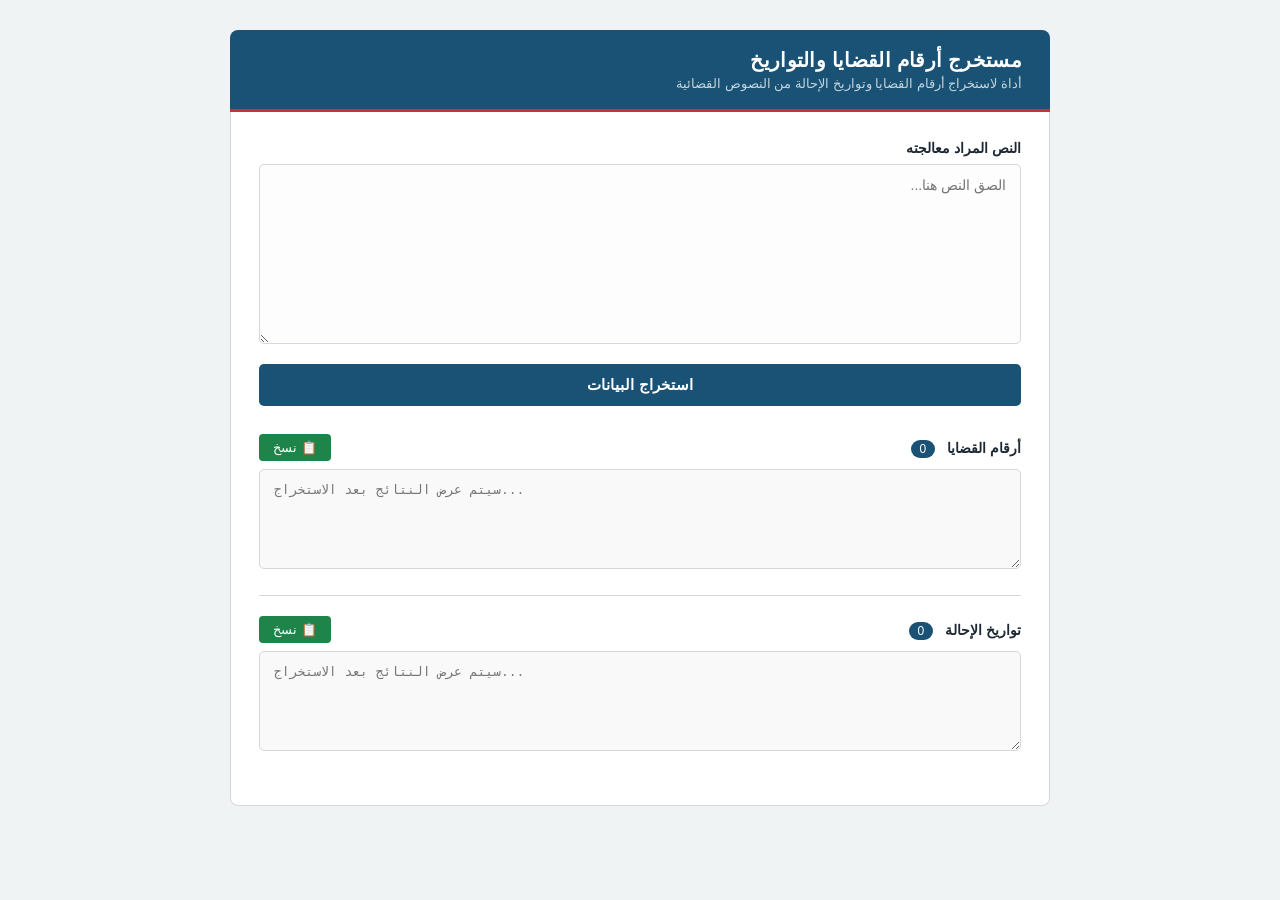
<file: index.html>
<!DOCTYPE html>
<html lang="ar" dir="rtl">
<head>
<meta charset="UTF-8">
<meta name="viewport" content="width=device-width, initial-scale=1.0">
<title>مستخرج القضايا</title>
<style>
:root {
  --main: #1a5276;
  --accent: #c0392b;
  --bg: #f0f3f4;
  --white: #ffffff;
  --border: #d5d8dc;
  --text: #1c2833;
  --muted: #7f8c8d;
  --green: #1e8449;
}

* { margin: 0; padding: 0; box-sizing: border-box; }

body {
  font-family: 'Segoe UI', Tahoma, Arial, sans-serif;
  background: var(--bg);
  min-height: 100vh;
  padding: 30px 20px;
  color: var(--text);
}

.wrapper { max-width: 820px; margin: 0 auto; }

header {
  background: var(--main);
  color: var(--white);
  padding: 18px 28px;
  border-radius: 8px 8px 0 0;
  border-bottom: 3px solid var(--accent);
}

header h1 { font-size: 20px; font-weight: 600; letter-spacing: 0.3px; }
header p { font-size: 13px; margin-top: 4px; opacity: 0.75; }

.card {
  background: var(--white);
  padding: 28px;
  border: 1px solid var(--border);
  border-top: none;
  border-radius: 0 0 8px 8px;
}

label { display: block; font-size: 14px; font-weight: 600; color: var(--text); margin-bottom: 8px; }

textarea {
  width: 100%;
  padding: 12px 14px;
  border: 1px solid var(--border);
  border-radius: 5px;
  font-size: 14px;
  font-family: inherit;
  resize: vertical;
  color: var(--text);
  background: #fdfdfd;
  transition: border-color 0.2s;
}

textarea:focus { outline: none; border-color: var(--main); }
#inputText { min-height: 180px; margin-bottom: 16px; }

.btn-extract {
  display: block;
  width: 100%;
  padding: 12px;
  background: var(--main);
  color: var(--white);
  border: none;
  border-radius: 5px;
  font-size: 15px;
  font-weight: 600;
  font-family: inherit;
  cursor: pointer;
  margin-bottom: 28px;
  transition: background 0.2s;
}

.btn-extract:hover { background: #154360; }
.btn-extract:active { background: #0e2f44; }

.result-block { margin-bottom: 22px; }

.result-header {
  display: flex;
  justify-content: space-between;
  align-items: center;
  margin-bottom: 8px;
}

.result-header label { margin: 0; }

.count-badge {
  background: var(--main);
  color: var(--white);
  font-size: 12px;
  padding: 2px 9px;
  border-radius: 10px;
  margin-right: 8px;
  font-weight: normal;
}

.btn-copy {
  padding: 6px 14px;
  font-size: 13px;
  font-family: inherit;
  background: var(--green);
  color: var(--white);
  border: none;
  border-radius: 4px;
  cursor: pointer;
  width: auto;
  transition: background 0.2s;
}

.btn-copy:hover { background: #196f3d; }
.btn-copy.copied { background: #117a8b; }

.output-area {
  min-height: 100px;
  font-family: 'Courier New', Courier, monospace;
  font-size: 13px;
  direction: ltr;
  text-align: left;
  background: #f9f9f9;
  color: #2c3e50;
}

.divider { border: none; border-top: 1px solid var(--border); margin: 20px 0; }

#statusMsg {
  font-size: 13px;
  color: var(--accent);
  min-height: 18px;
  margin-bottom: 14px;
  display: none;
}

/* Toast */
#toast {
  display: none;
  position: fixed;
  bottom: 30px;
  left: 50%;
  transform: translateX(-50%);
  background: #1a5276;
  color: #fff;
  padding: 10px 22px;
  border-radius: 6px;
  font-size: 14px;
  z-index: 999;
  opacity: 0;
  transition: opacity 0.3s;
  white-space: nowrap;
}
</style>
</head>
<body>

<div class="wrapper">
  <header>
    <h1>مستخرج أرقام القضايا والتواريخ</h1>
    <p>أداة لاستخراج أرقام القضايا وتواريخ الإحالة من النصوص القضائية</p>
  </header>

  <div class="card">
    <label for="inputText">النص المراد معالجته</label>
    <textarea id="inputText" placeholder="الصق النص هنا..."></textarea>

    <p id="statusMsg"></p>

    <button class="btn-extract" onclick="extractData()">استخراج البيانات</button>

    <div class="result-block">
      <div class="result-header">
        <label>
          أرقام القضايا
          <span class="count-badge" id="caseCount">0</span>
        </label>
        <button class="btn-copy" onclick="copyText('caseNumbers', this)">📋 نسخ</button>
      </div>
      <textarea id="caseNumbers" class="output-area" readonly placeholder="سيتم عرض النتائج بعد الاستخراج..."></textarea>
    </div>

    <hr class="divider">

    <div class="result-block">
      <div class="result-header">
        <label>
          تواريخ الإحالة
          <span class="count-badge" id="dateCount">0</span>
        </label>
        <button class="btn-copy" onclick="copyText('dates', this)">📋 نسخ</button>
      </div>
      <textarea id="dates" class="output-area" readonly placeholder="سيتم عرض النتائج بعد الاستخراج..."></textarea>
    </div>
  </div>
</div>

<!-- Toast notification -->
<div id="toast"></div>

<script>
  function showToast(msg) {
    const t = document.getElementById('toast');
    t.textContent = msg;
    t.style.display = 'block';
    // تأخير بسيط عشان الـ transition يشتغل
    requestAnimationFrame(() => { t.style.opacity = '1'; });
    clearTimeout(t._timeout);
    t._timeout = setTimeout(() => {
      t.style.opacity = '0';
      setTimeout(() => { t.style.display = 'none'; }, 300);
    }, 2500);
  }

  function extractData() {
    const text = document.getElementById('inputText').value;
    if (!text.trim()) { showToast('⚠️ يرجى لصق النص أولاً'); return; }

    const cases = text.match(/\b\d{10}\b/g) || [];
    const dates = text.match(/\b\d{2}\/\d{2}\/\d{4}\b/g) || [];

    document.getElementById('caseNumbers').value = cases.join('\n');
    document.getElementById('dates').value = dates.join('\n');
    document.getElementById('caseCount').textContent = cases.length;
    document.getElementById('dateCount').textContent = dates.length;

    if (cases.length === 0 && dates.length === 0) {
      showToast('⚠️ لم يتم العثور على بيانات');
    } else {
      showToast(`✅ تم الاستخراج — ${cases.length} قضية، ${dates.length} تاريخ`);
    }
  }

  // ✅ الإصلاح: الدالة الآن اسمها copyText يطابق استدعاء الأزرار
  function copyText(id, btn) {
    const val = document.getElementById(id).value;
    if (!val) { showToast('⚠️ لا يوجد نص للنسخ'); return; }

    navigator.clipboard.writeText(val).then(() => {
      const orig = btn.textContent;
      btn.textContent = '✓ تم النسخ';
      btn.classList.add('copied');
      setTimeout(() => { btn.textContent = orig; btn.classList.remove('copied'); }, 2000);
      showToast('✅ تم النسخ إلى الحافظة');
    }).catch(() => {
      // fallback للمتصفحات القديمة
      const ta = document.getElementById(id);
      ta.select();
      document.execCommand('copy');
      showToast('✅ تم النسخ');
    });
  }

  document.getElementById('inputText').addEventListener('paste', () => {
    setTimeout(extractData, 100);
  });
</script>

</body>
</html>
</file>
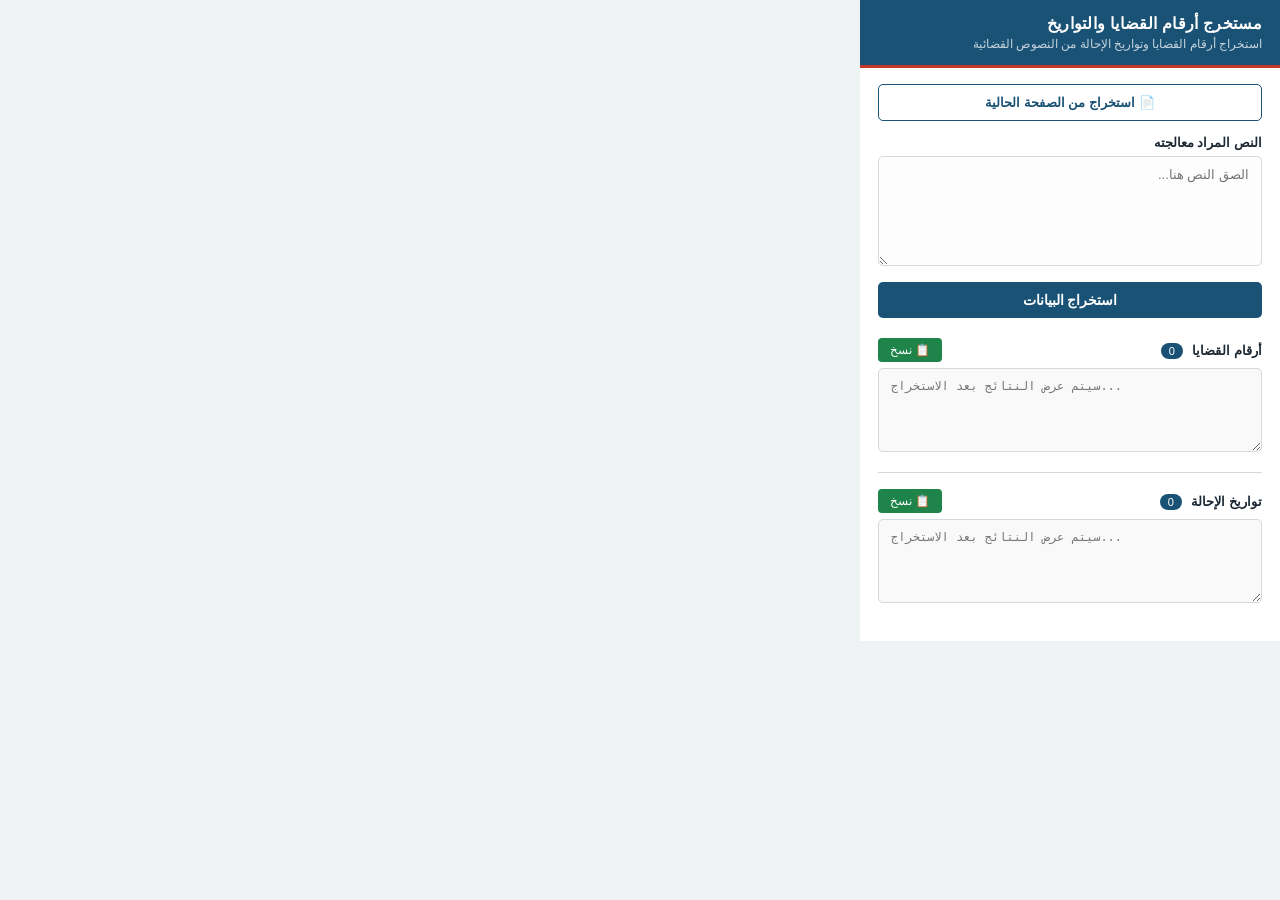
<file: extension/popup.html>
<!DOCTYPE html>
<html lang="ar" dir="rtl">
<head>
<meta charset="UTF-8">
<title>مستخرج القضايا</title>
<link rel="stylesheet" href="popup.css">
</head>
<body>

<header>
  <h1>مستخرج أرقام القضايا والتواريخ</h1>
  <p>استخراج أرقام القضايا وتواريخ الإحالة من النصوص القضائية</p>
</header>

<div class="card">
  <div class="actions">
    <button class="btn-page" id="btnPage">📄 استخراج من الصفحة الحالية</button>
  </div>

  <label for="inputText">النص المراد معالجته</label>
  <textarea id="inputText" placeholder="الصق النص هنا..."></textarea>

  <button class="btn-extract" id="btnExtract">استخراج البيانات</button>

  <div class="result-block">
    <div class="result-header">
      <label>
        أرقام القضايا
        <span class="count-badge" id="caseCount">0</span>
      </label>
      <button class="btn-copy" data-target="caseNumbers">📋 نسخ</button>
    </div>
    <textarea id="caseNumbers" class="output-area" readonly placeholder="سيتم عرض النتائج بعد الاستخراج..."></textarea>
  </div>

  <hr class="divider">

  <div class="result-block">
    <div class="result-header">
      <label>
        تواريخ الإحالة
        <span class="count-badge" id="dateCount">0</span>
      </label>
      <button class="btn-copy" data-target="dates">📋 نسخ</button>
    </div>
    <textarea id="dates" class="output-area" readonly placeholder="سيتم عرض النتائج بعد الاستخراج..."></textarea>
  </div>
</div>

<div id="toast"></div>

<script src="popup.js"></script>
</body>
</html>
</file>
<file: extension/popup.css>
:root {
  --main: #1a5276;
  --accent: #c0392b;
  --bg: #f0f3f4;
  --white: #ffffff;
  --border: #d5d8dc;
  --text: #1c2833;
  --green: #1e8449;
}

* { margin: 0; padding: 0; box-sizing: border-box; }

body {
  width: 420px;
  font-family: 'Segoe UI', Tahoma, Arial, sans-serif;
  background: var(--bg);
  color: var(--text);
}

header {
  background: var(--main);
  color: var(--white);
  padding: 14px 18px;
  border-bottom: 3px solid var(--accent);
}

header h1 { font-size: 16px; font-weight: 600; letter-spacing: 0.3px; }
header p { font-size: 12px; margin-top: 4px; opacity: 0.75; }

.card {
  background: var(--white);
  padding: 16px 18px 18px;
}

label { display: block; font-size: 13px; font-weight: 600; margin-bottom: 6px; }

textarea {
  width: 100%;
  padding: 10px 12px;
  border: 1px solid var(--border);
  border-radius: 5px;
  font-size: 13px;
  font-family: inherit;
  resize: vertical;
  color: var(--text);
  background: #fdfdfd;
  transition: border-color 0.2s;
}

textarea:focus { outline: none; border-color: var(--main); }
#inputText { min-height: 110px; margin-bottom: 12px; }

.actions { margin-bottom: 14px; }

.btn-page {
  display: block;
  width: 100%;
  padding: 10px;
  background: var(--white);
  color: var(--main);
  border: 1px solid var(--main);
  border-radius: 5px;
  font-size: 13px;
  font-weight: 600;
  font-family: inherit;
  cursor: pointer;
  transition: background 0.2s, color 0.2s;
}

.btn-page:hover { background: var(--main); color: var(--white); }

.btn-extract {
  display: block;
  width: 100%;
  padding: 10px;
  background: var(--main);
  color: var(--white);
  border: none;
  border-radius: 5px;
  font-size: 14px;
  font-weight: 600;
  font-family: inherit;
  cursor: pointer;
  margin-bottom: 20px;
  transition: background 0.2s;
}

.btn-extract:hover { background: #154360; }
.btn-extract:active { background: #0e2f44; }

.result-block { margin-bottom: 16px; }

.result-header {
  display: flex;
  justify-content: space-between;
  align-items: center;
  margin-bottom: 6px;
}

.result-header label { margin: 0; }

.count-badge {
  background: var(--main);
  color: var(--white);
  font-size: 11px;
  padding: 2px 8px;
  border-radius: 10px;
  margin-right: 6px;
  font-weight: normal;
}

.btn-copy {
  padding: 5px 12px;
  font-size: 12px;
  font-family: inherit;
  background: var(--green);
  color: var(--white);
  border: none;
  border-radius: 4px;
  cursor: pointer;
  transition: background 0.2s;
}

.btn-copy:hover { background: #196f3d; }
.btn-copy.copied { background: #117a8b; }

.output-area {
  min-height: 84px;
  font-family: 'Courier New', Courier, monospace;
  font-size: 12px;
  direction: ltr;
  text-align: left;
  background: #f9f9f9;
  color: #2c3e50;
}

.divider { border: none; border-top: 1px solid var(--border); margin: 16px 0; }

#toast {
  display: none;
  position: fixed;
  bottom: 14px;
  left: 50%;
  transform: translateX(-50%);
  background: #1a5276;
  color: #fff;
  padding: 8px 18px;
  border-radius: 6px;
  font-size: 12px;
  z-index: 999;
  opacity: 0;
  transition: opacity 0.3s;
  white-space: nowrap;
  max-width: 92%;
  overflow: hidden;
  text-overflow: ellipsis;
}
</file>
